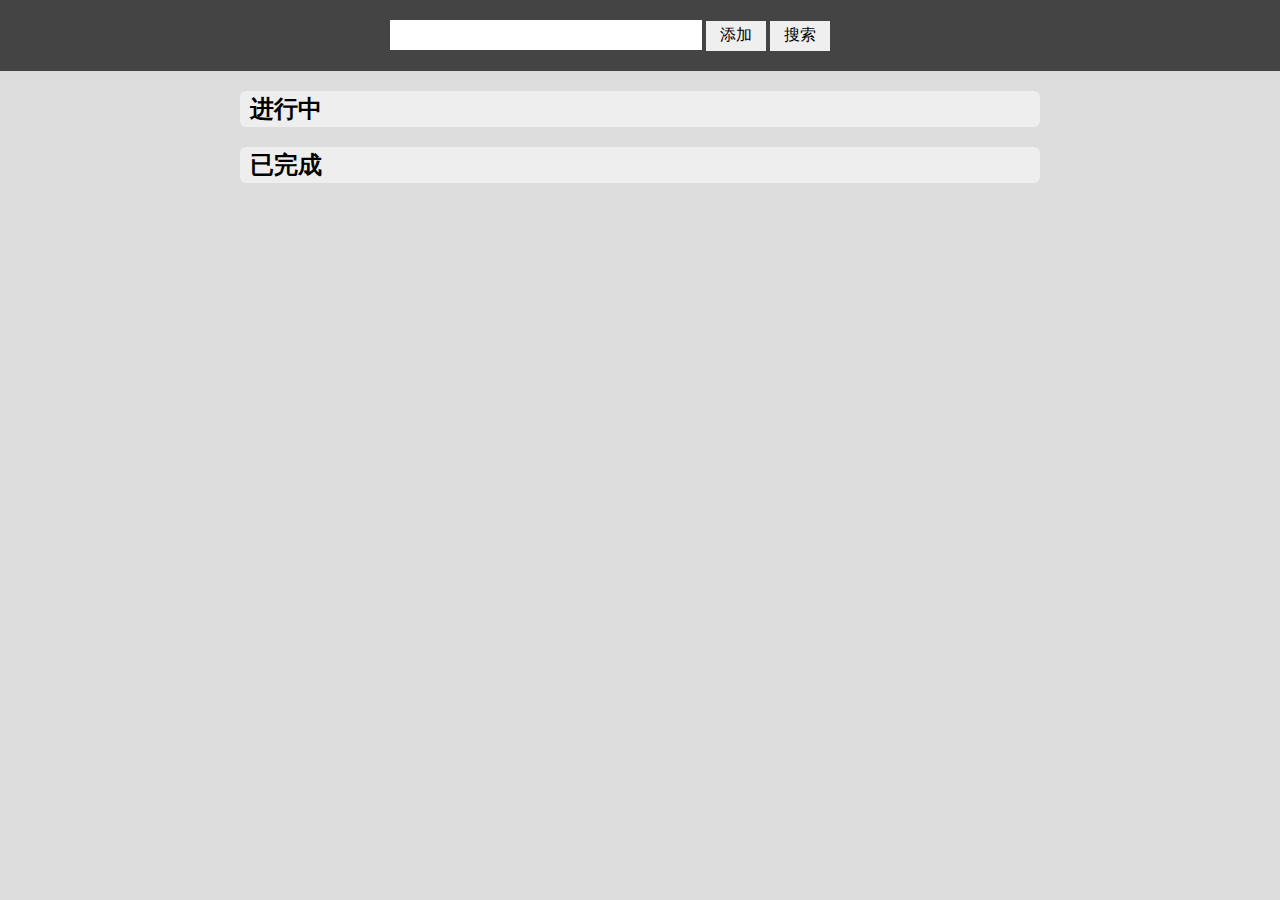
<file: TodolistByJS/index.html>
<!DOCTYPE html>
<html lang="en">
<head>
  <meta charset="UTF-8">
  <meta name="viewport" content="width=device-width, initial-scale=1.0">
  <title>ToDoList</title>
  <link rel="stylesheet" href="style.css">
</head>
<body>
  <div id="container">
    <div id="input">
      <nav>
        <input type="text" class="in" >
        <button class="add">添加</button>
        <button class="sear">搜索</button>
      </nav>
    </div>
    <div id="show">
      <div id="doing">
        <h2>进行中</h2>
        <ul id="doingItem">
          <!-- <li class="clearfix">
            <div class="left">
              <input type="checkbox">
              <span>hhhhh</span>
            </div>
            <div class="right">
              <div class="time">11111</div>
            </div>
          </li> -->
        </ul>
      </div>
      <div id="finished">
        <h2>已完成</h2>
        <ul id="finishItem">
          <li>jiubu</li>
        </ul>
      </div>
    </div>
  </div>
  <script src="script.js"></script>
</body>
</html>
</file>
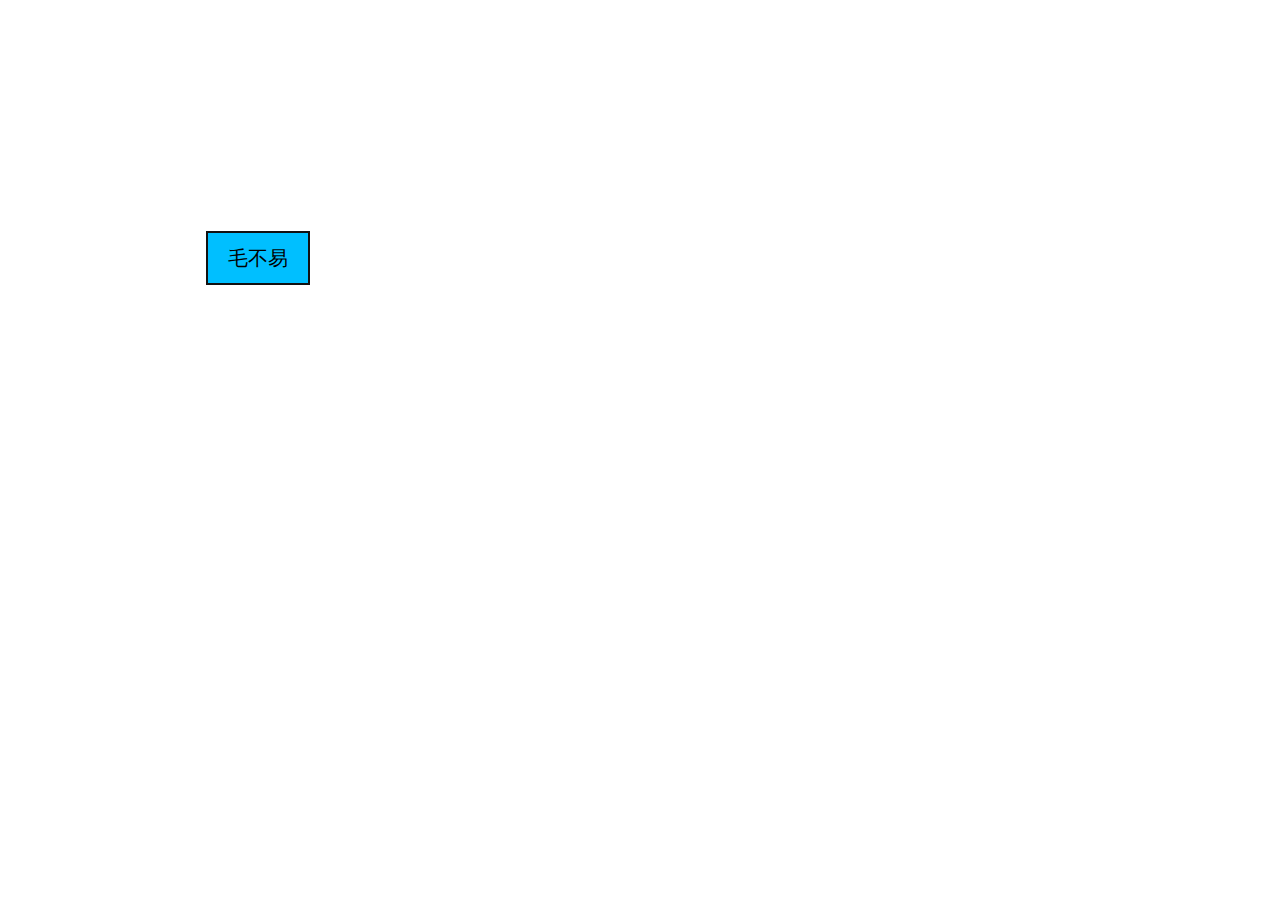
<file: html/1-盒子水平居中.html>
<!DOCTYPE html>
<html lang="en">
<head>
  <meta charset="UTF-8">
  <meta name="viewport" content="width=device-width, initial-scale=1.0">
  <title>三种定位方案实现盒子水平居中</title>
  <style>
    html,body,.father{
      height: 100%;
      overflow: hidden;
    }
    .child{
      width: 100px;
      height: 50px;
      background-color: deepskyblue;
      border: 2px solid #111;
      text-align: center;
      line-height: 50px;
      font-size:20px;
    }

    /* 一、定位 */

    /* .father{
      position: relative;
    } */

    /* 1.这种方式需要给 .child 设置宽高
    并且不利于后期改 .child 的宽高 */
    /* .child{
      position: absolute;
      top: 50%;
      left: 50%;
      margin-left: -50px;
      margin-top: -25px;
    } */

    /* 2.这种方式还是需要设置 .child 的宽高
    只是在更改 .child 的宽高更加方便 */
    /* .child{
      position: absolute;
      top: 0;
      left: 0;
      right: 0;
      bottom: 0;
      margin: auto;
    } */

    /* 3.这种方式即使不设置高也可以，但是不兼容 */
    /* .child{
      position: absolute;
      top: 50%;
      left: 50%;
      transform: translate(-50%, -50%);  //相对于自身偏移 
    } */

    /* ============================================================ */

    /* 二、flex */

    /* .father{
      display: flex;
      justify-content:center;
      align-items:center;
    } */

    /* ============================================================= */

    /* 四、table-cell */
    /* 这种方式是针对文本的所以需要给父元素设置宽高
    子元素要变成行内块级元素 */
    .father{
      display: table-cell;
      vertical-align: middle;
      text-align: center;
      width: 500px;
      height: 500px;
    }
    .child{
      display: inline-block;
    }
  </style>
</head>
<body>
  <div class="father" id="father">
    <div class="child" id="child">
      毛不易
    </div>
  </div>

  <!-- 三、js实现 -->
  <!-- <script>
    let fatherW = father.offsetWidth,
        fatherH = father.offsetHeight,
        childW = child.offsetWidth,
        childH = child.offsetHeight
    father.style.position = 'relative'
    child.style.position = 'absolute'
    child.style.top = (fatherH - childH) / 2 + 'px'
    child.style.left = (fatherW - childW) / 2 + 'px'
  </script> -->
</body>
</html>
</file>
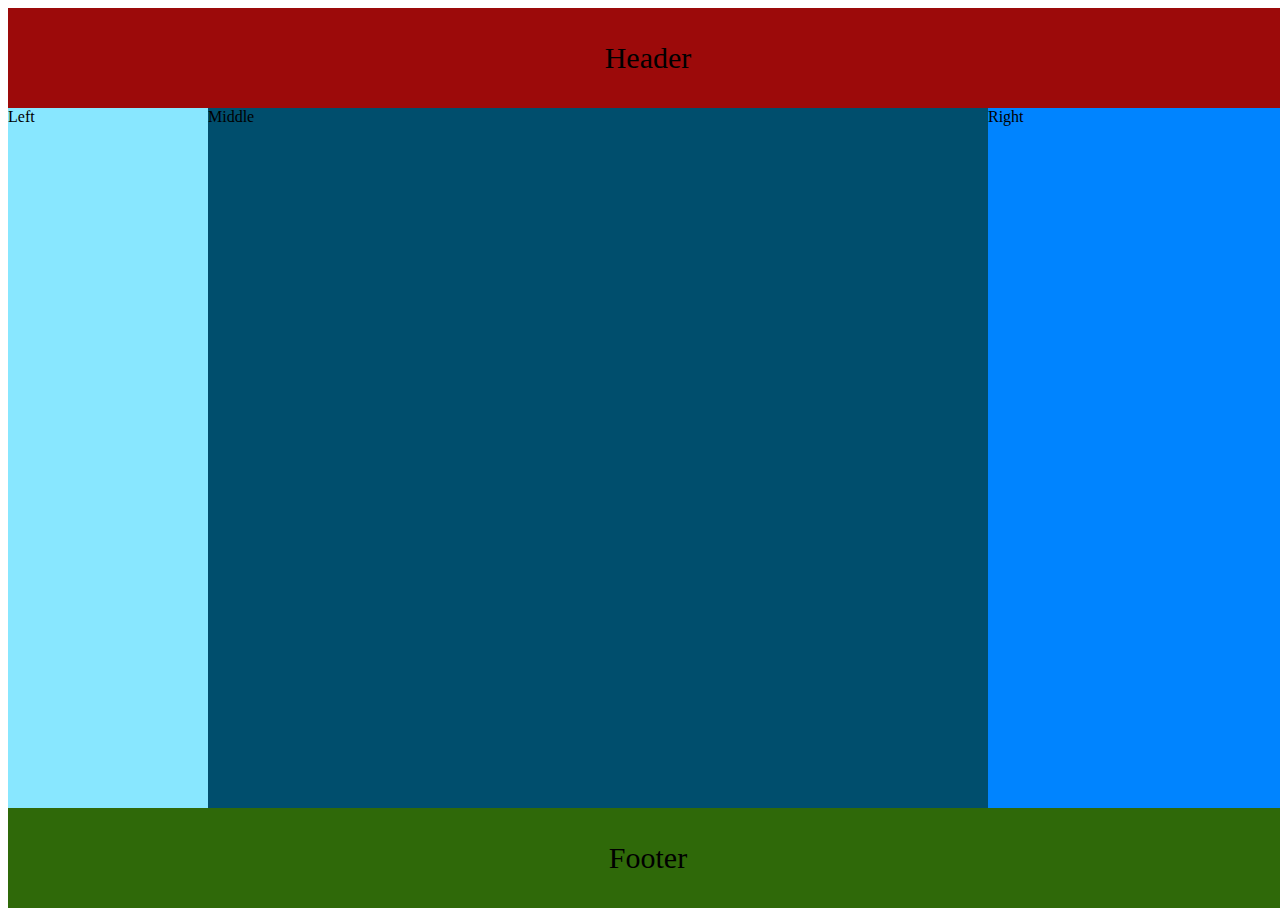
<file: html/2-1-圣杯布局.html>
<!DOCTYPE html>
<html lang="en">
<head>
  <meta charset="UTF-8">
  <meta name="viewport" content="width=device-width, initial-scale=1.0">
  <title>圣杯布局</title>
  <style>
    body{
      width: 100%;
    }
    header{
      height: 100px;
      line-height: 100px;
      text-align: center;
      font-size: 30px;
      background-color: rgb(156, 10, 10);
    }
    footer{
      height: 100px;
      line-height: 100px;
      text-align: center;
      font-size: 30px;
      background-color: rgb(47, 105, 9);
    }
    .clearfix::after{
      content: "";
      visibility: hidden;
      height: 0;
      clear: both;
      display: block;
    }
    .container{
      overflow: hidden;
      padding: 0 300px 0 200px;
    }
    .middle{
      width: 100%;
      float: left;
      background-color: rgb(0, 78, 109);
      min-height: 700px;
    }
    .left{
      width: 200px;
      position: relative;
      float: left;
      background-color: rgb(136, 231, 255);
      margin-left: -100%;
      left: -200px;
      height: 700px;
    }
    .right{
      width: 300px;
      position: relative;
      float: left;
      background-color: rgb(0, 132, 255);
      margin-right:-300px;
      height: 700px;
    }
  </style>
</head>
<body>
  <header>Header</header>
  <div class="container clearfix">
    <div class="middle">Middle</div>
    <div class="left">Left</div>
    <div class="right">Right</div>
  </div>
  <footer>Footer</footer>
</body>
</html>
</file>
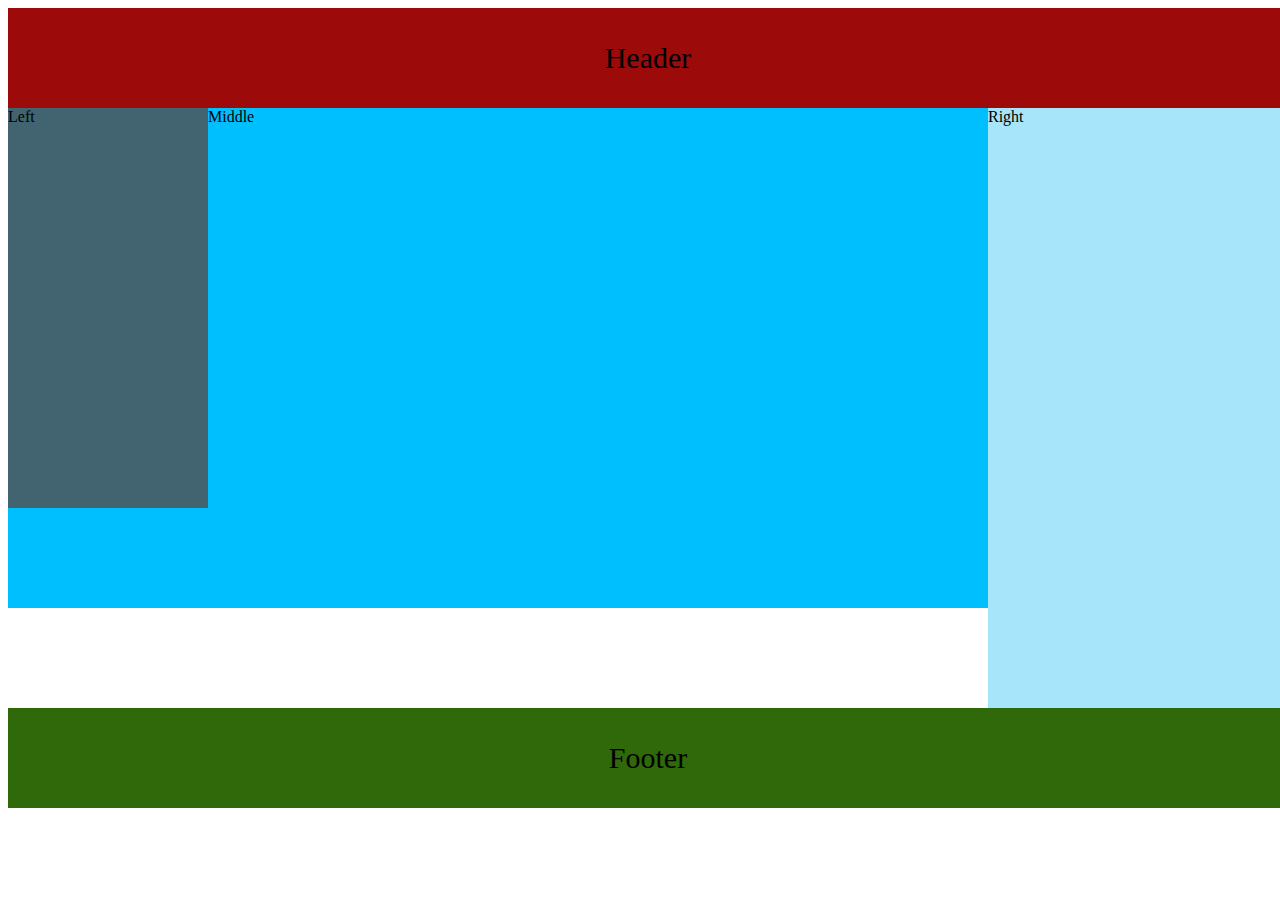
<file: html/2-2-双飞翼布局.html>
<!DOCTYPE html>
<html lang="en">
<head>
  <meta charset="UTF-8">
  <meta name="viewport" content="width=device-width, initial-scale=1.0">
  <title>双飞翼布局</title>
  <style>
    body{
      width: 100%;
    }
    header{
      height: 100px;
      line-height: 100px;
      text-align: center;
      font-size: 30px;
      background-color: rgb(156, 10, 10);
    }
    footer{
      height: 100px;
      line-height: 100px;
      text-align: center;
      font-size: 30px;
      background-color: rgb(47, 105, 9);
    }
    .clearfix::after{
      content: "";
      visibility: hidden;
      height: 0;
      clear: both;
      display: block;
    }
    .container{
      width: 100%;
      background-color: deepskyblue;
      float: left;
      height: 500px;
    }
    .middle{
      padding: 0 300px 0  200px;
    }
    .left{
      width: 200px;
      background-color: rgb(65, 100, 112);
      float: left;
      margin-left: -100%;
      height: 400px;
    }
    .right{
      width: 300px;
      background-color: rgb(167, 229, 250);
      float: left;
      margin-left: -300px;
      height: 600px;
    }
  </style>
</head>
<body>
  <header>Header</header>
  <div class="clearfix">
    <div class="container">
      <div class="middle">Middle</div>
    </div>
    <div class="left">Left</div>
    <div class="right">Right</div>
  </div>
  <footer>Footer</footer>
</body>
</html>
</file>
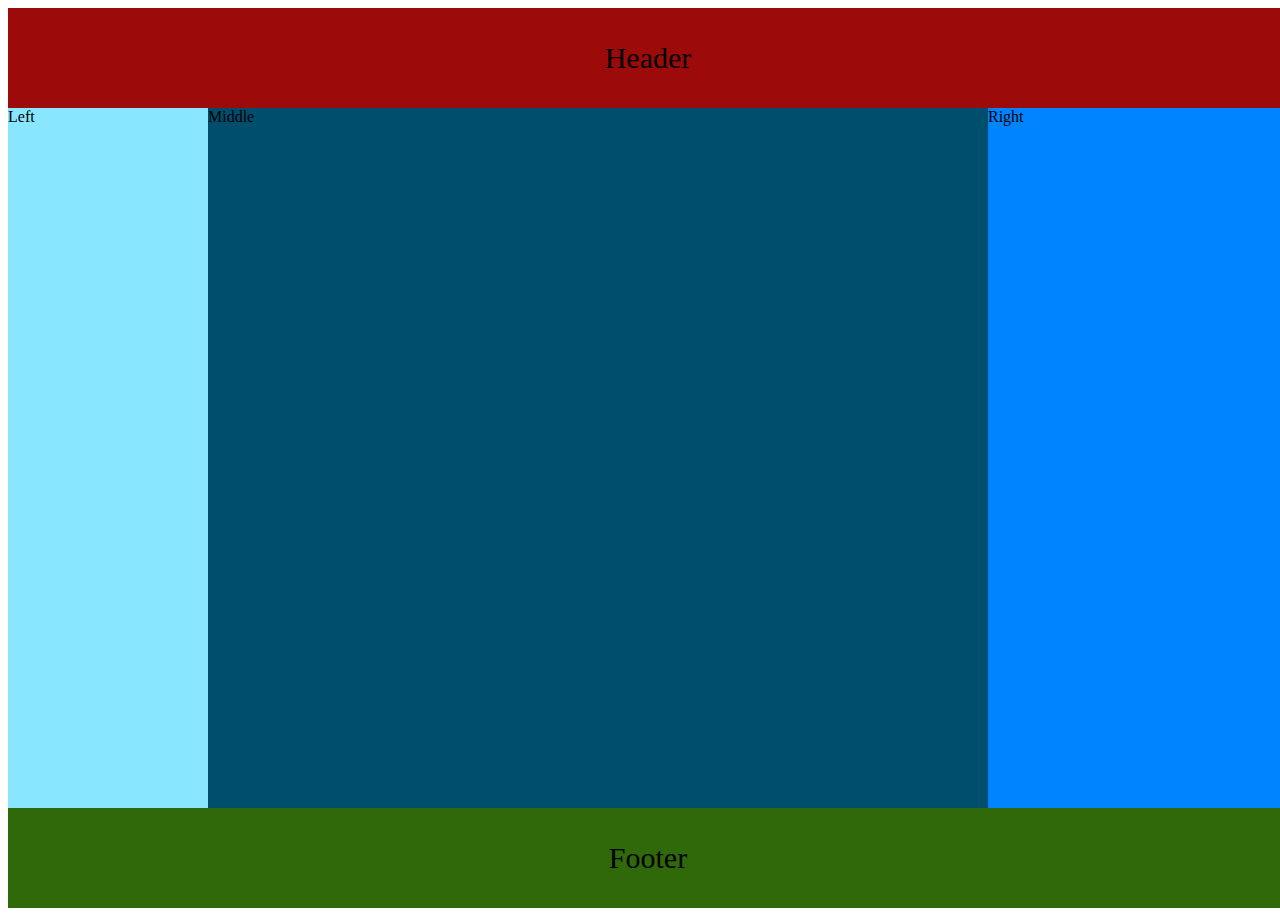
<file: html/2-3-flex三列布局.html>
<!DOCTYPE html>
<html lang="en">
<head>
  <meta charset="UTF-8">
  <meta name="viewport" content="width=device-width, initial-scale=1.0">
  <title>flex实现三列布局</title>
  <style>
    body{
      width: 100%;
    }
    header{
      height: 100px;
      line-height: 100px;
      text-align: center;
      font-size: 30px;
      background-color: rgb(156, 10, 10);
    }
    footer{
      height: 100px;
      line-height: 100px;
      text-align: center;
      font-size: 30px;
      background-color: rgb(47, 105, 9);
    }
    .container{
      display: flex;
    }
    .middle{
      /* width: 100%; */
      flex: 1;
      background-color: rgb(0, 78, 109);
      min-height: 700px;
    }
    .left{
      /* width: 200px; */
      flex: 0 0 200px;
      background-color: rgb(136, 231, 255);
      height: 700px;
    }
    .right{
      /* width: 300px; */
      flex: 0 0 300px;
      background-color: rgb(0, 132, 255);
      height: 700px;
    }
  </style>
</head>
<body>
  <header>Header</header>
  <div class="container">
    <div class="left">Left</div>
    <div class="middle">Middle</div>
    <div class="right">Right</div>
  </div>
  <footer>Footer</footer>
</body>
</html>
</file>
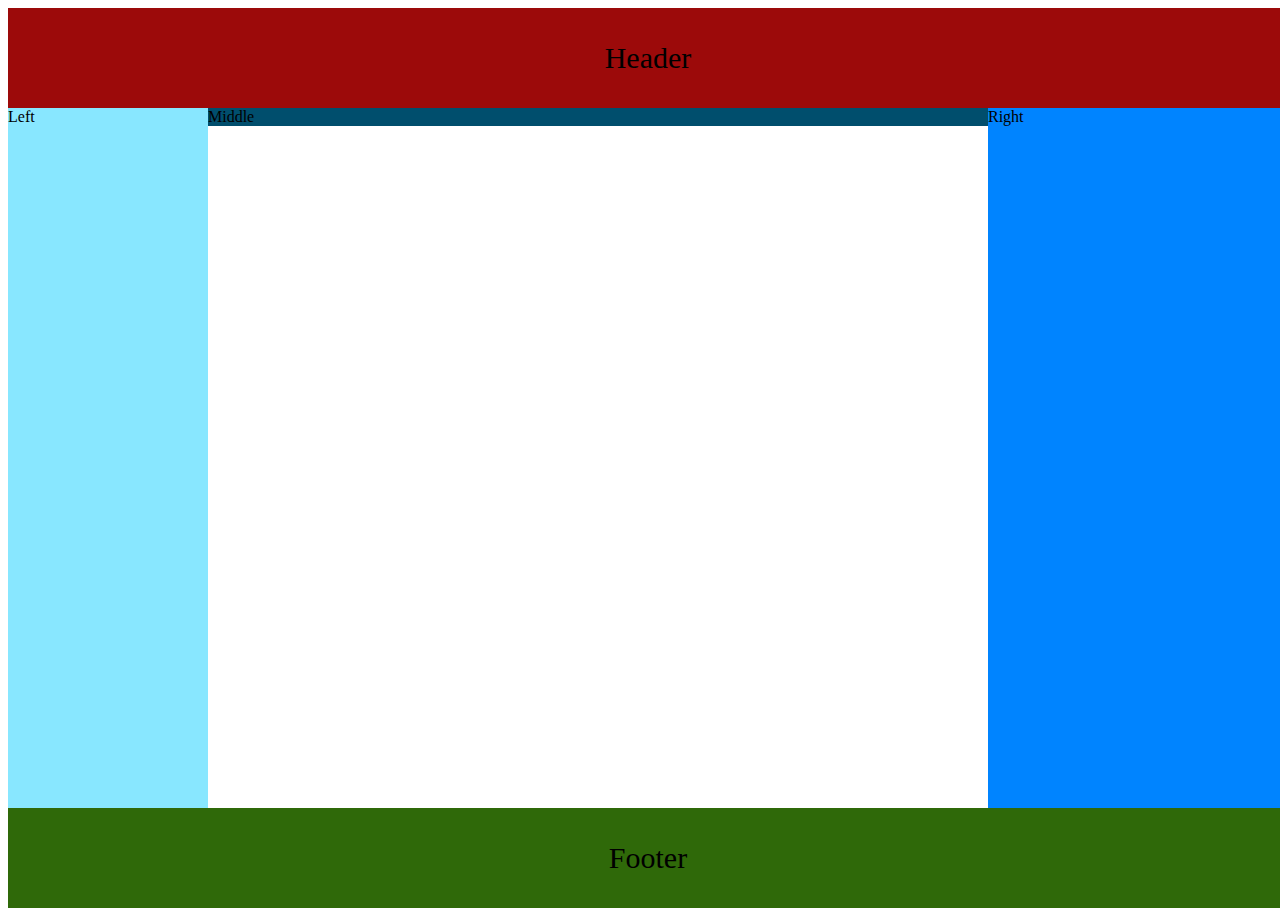
<file: html/2-4-定位三列布局.html>
<!DOCTYPE html>
<html lang="en">
<head>
  <meta charset="UTF-8">
  <meta name="viewport" content="width=device-width, initial-scale=1.0">
  <title>定位实现三列布局</title>
  <style>
        body{
      width: 100%;
    }
    header{
      height: 100px;
      line-height: 100px;
      text-align: center;
      font-size: 30px;
      background-color: rgb(156, 10, 10);
    }
    footer{
      height: 100px;
      line-height: 100px;
      text-align: center;
      font-size: 30px;
      background-color: rgb(47, 105, 9);
    }
    .container{
      position: relative;
      width: 100%;
      height: 700px;
    }
    .middle{
      background-color: rgb(0, 78, 109);
      position: absolute;
      left: 200px;
      right: 300px;
    }
    .left{
      top: 0;
      left: 0;
      position: absolute;
      width: 200px;
      background-color: rgb(136, 231, 255);
      height: 700px;
    }
    .right{
      top: 0;
      right: 0;
      position: absolute;
      width: 300px;
      background-color: rgb(0, 132, 255);
      height: 700px;
    }
  </style>
</head>
<body>
  <header>Header</header>
  <div class="container">
    <div class="middle">Middle</div>
    <div class="left">Left</div>
    <div class="right">Right</div>
  </div>
  <footer>Footer</footer>
</body>
</html>
</file>
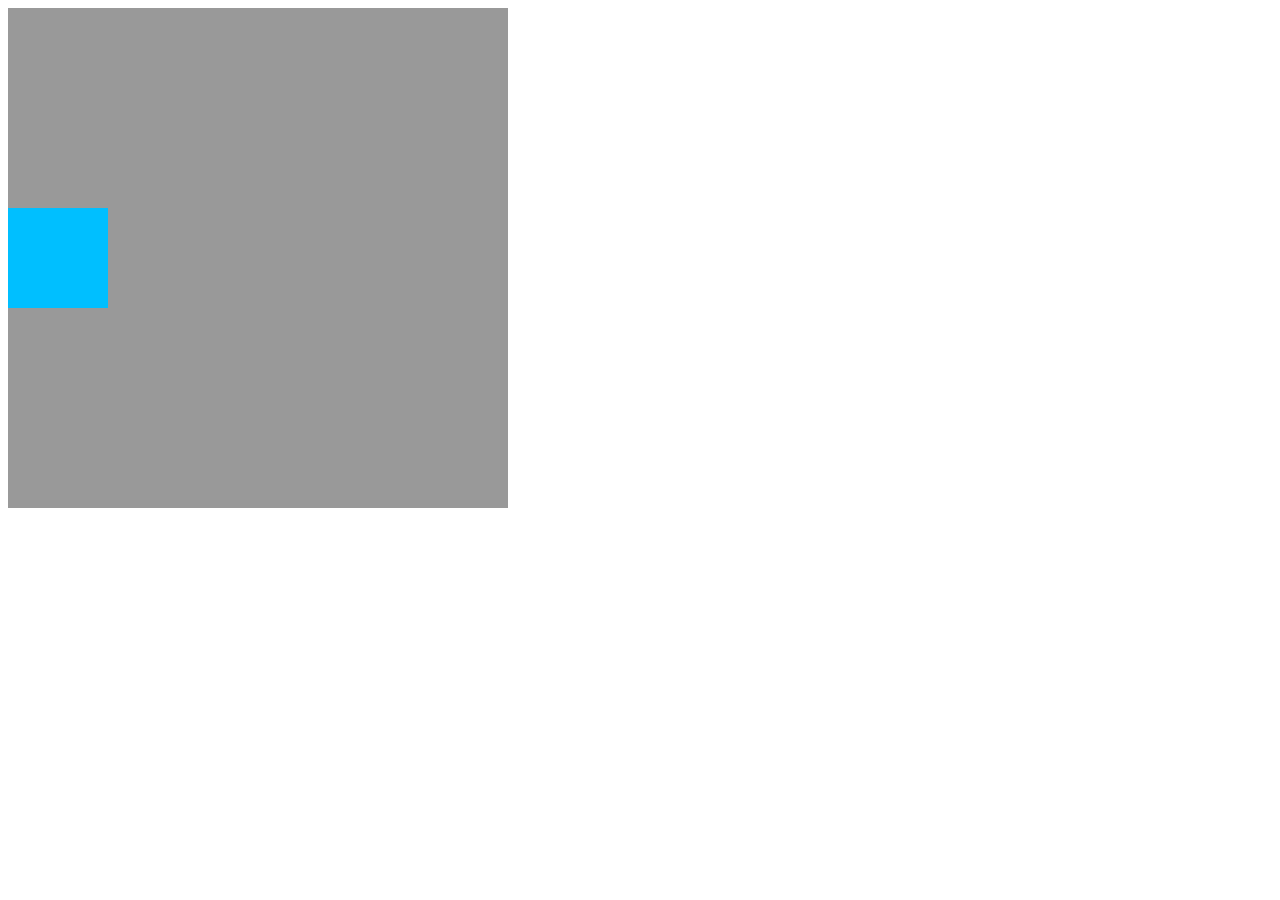
<file: html/center.html>
<!DOCTYPE html>
<html lang="en">
<head>
  <meta charset="UTF-8">
  <meta name="viewport" content="width=device-width, initial-scale=1.0">
  <title>Document</title>
  <style>
    .father{
      background-color: #999;
      width: 500px;
      height: 500px;
      display: table-cell;
      vertical-align: middle;
      text-align: center;

    }
    .child{
      background-color: deepskyblue;
      width: 100px;
      height: 100px;
      vertical-align: middle;

    }
  </style>
</head>
<body>
  <div class="father">
    <div class="child">

    </div>
  </div>
</body>
</html>
</file>
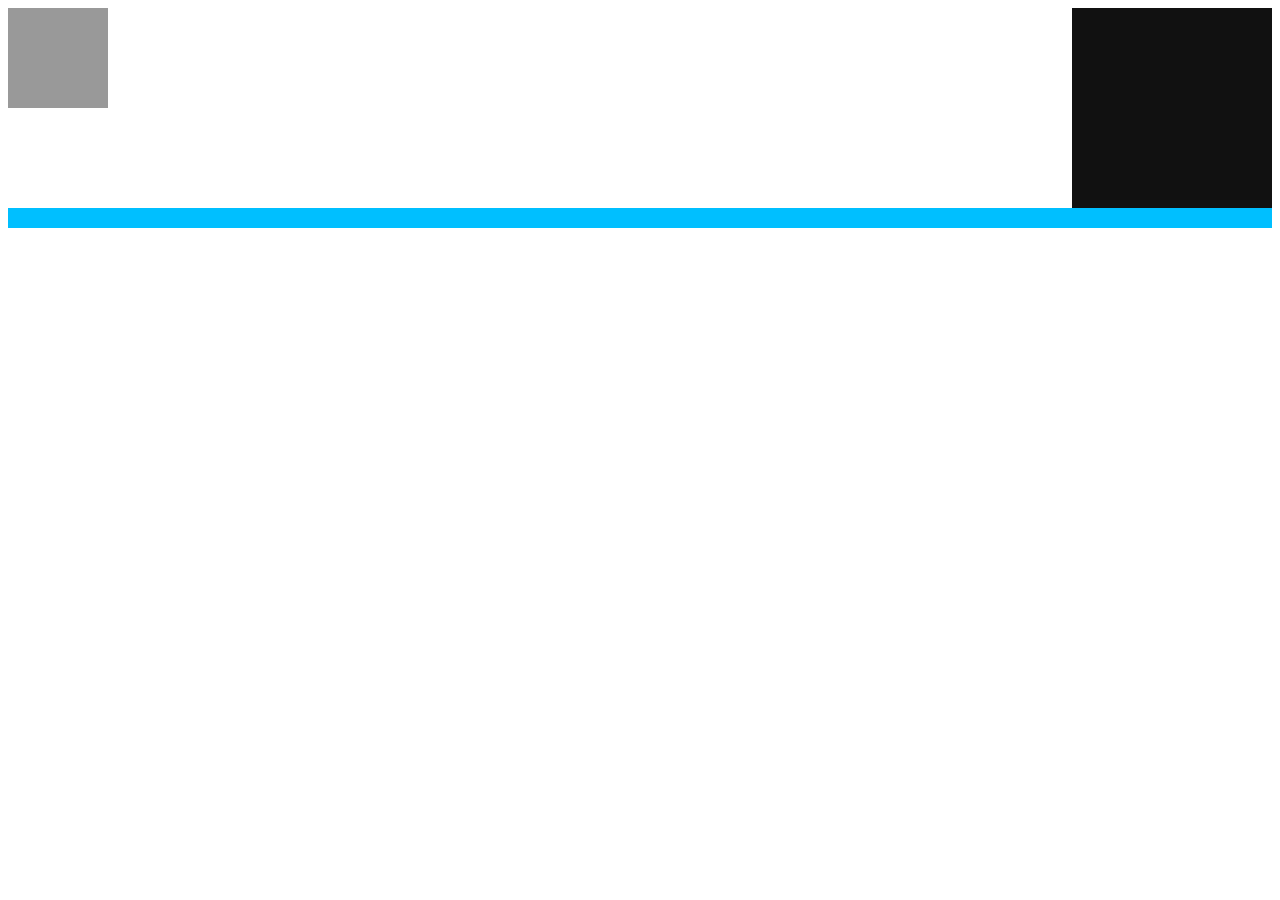
<file: html/clearfix.html>
<!DOCTYPE html>
<html lang="en">
<head>
  <meta charset="UTF-8">
  <meta name="viewport" content="width=device-width, initial-scale=1.0">
  <title>Document</title>
  <style>
    .left{
      width: 100px;
      height: 100px;
      float: left;
      background-color: #999;
    }
    .right{
      width: 200px;
      height: 200px;
      float: right;
      background-color: #111;
    }
    .footer{
      width: 100%;
      height: 20px;
      background-color: deepskyblue;
    }
    .clearfix::after{
      content: "";
      clear: both;
      display: block;
      height: 0;
      visibility: hidden;
    }
    .clearfix{
      *zoom:1;
    }
  </style>
</head>
<body>
  <div class="father clearfix">
    <div class="left">

    </div>
    <div class="right">

    </div>
  </div>
  <div class="footer">

  </div>
</body>
</html>
</file>
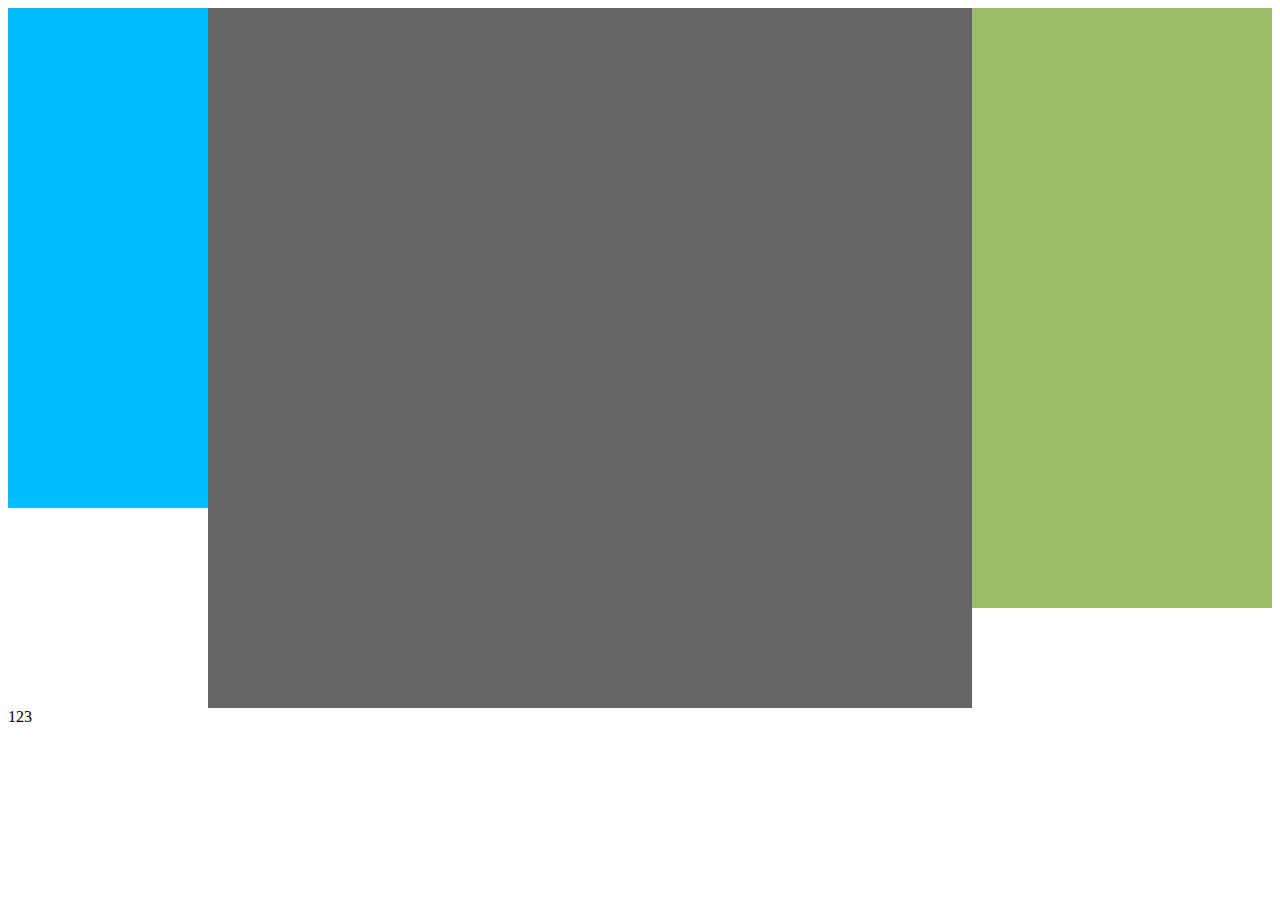
<file: html/三列布局.html>
<!DOCTYPE html>
<html lang="en">
<head>
  <meta charset="UTF-8">
  <meta name="viewport" content="width=device-width, initial-scale=1.0">
  <title>三列布局，中间自适应</title>
  <style>
    .content{
      width: 100%;
      /* display: flex; */
    }
    .left{
      height: 500px;
      width: 200px;
      background-color: deepskyblue;
      float: left;
    }
    .right{
      width: 300px;
      height: 600px;
      background-color: rgb(156, 190, 104);
      float: right;
    }
    .center{
      height: 700px;
      min-width: 100px;
      background-color: #666;
      /* margin: 0 300px 0 200px; */
      /* flex: 1; */
      overflow: hidden;
    }
    .clearfix::after{
      content: "";
      clear: both;
      display: block;
      height: 0;
      visibility: hidden;
    }
  </style>
</head>
<body>
  
  <div class="content clearfix">
    <div class="left"></div>
    <div class="right"></div>
    <div class="center"></div>
  </div>
  123
</body>
</html>
</file>
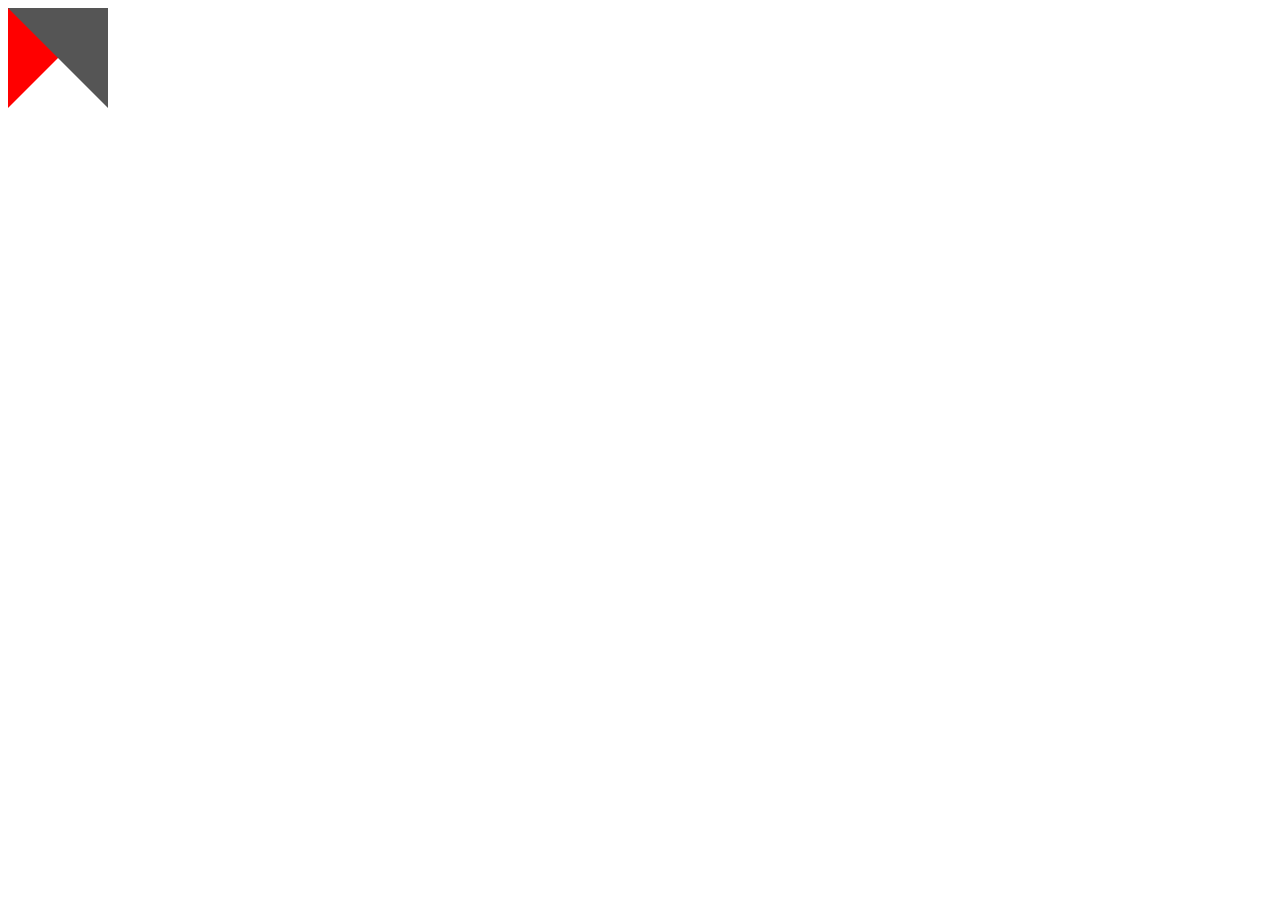
<file: html/三角形.html>
<!DOCTYPE html>
<html lang="en">
<head>
  <meta charset="UTF-8">
  <meta name="viewport" content="width=device-width, initial-scale=1.0">
  <title>三角形</title>
  <style>
    .triangle{
      width: 0;
      height: 0;
      border-top: 50px solid #555;
      border-left: 50px solid red;
      border-right: 50px solid #555;
      border-bottom: 50px solid transparent;
    }
  </style>
</head>
<body>
  <div class="triangle"></div>
</body>
</html>
</file>
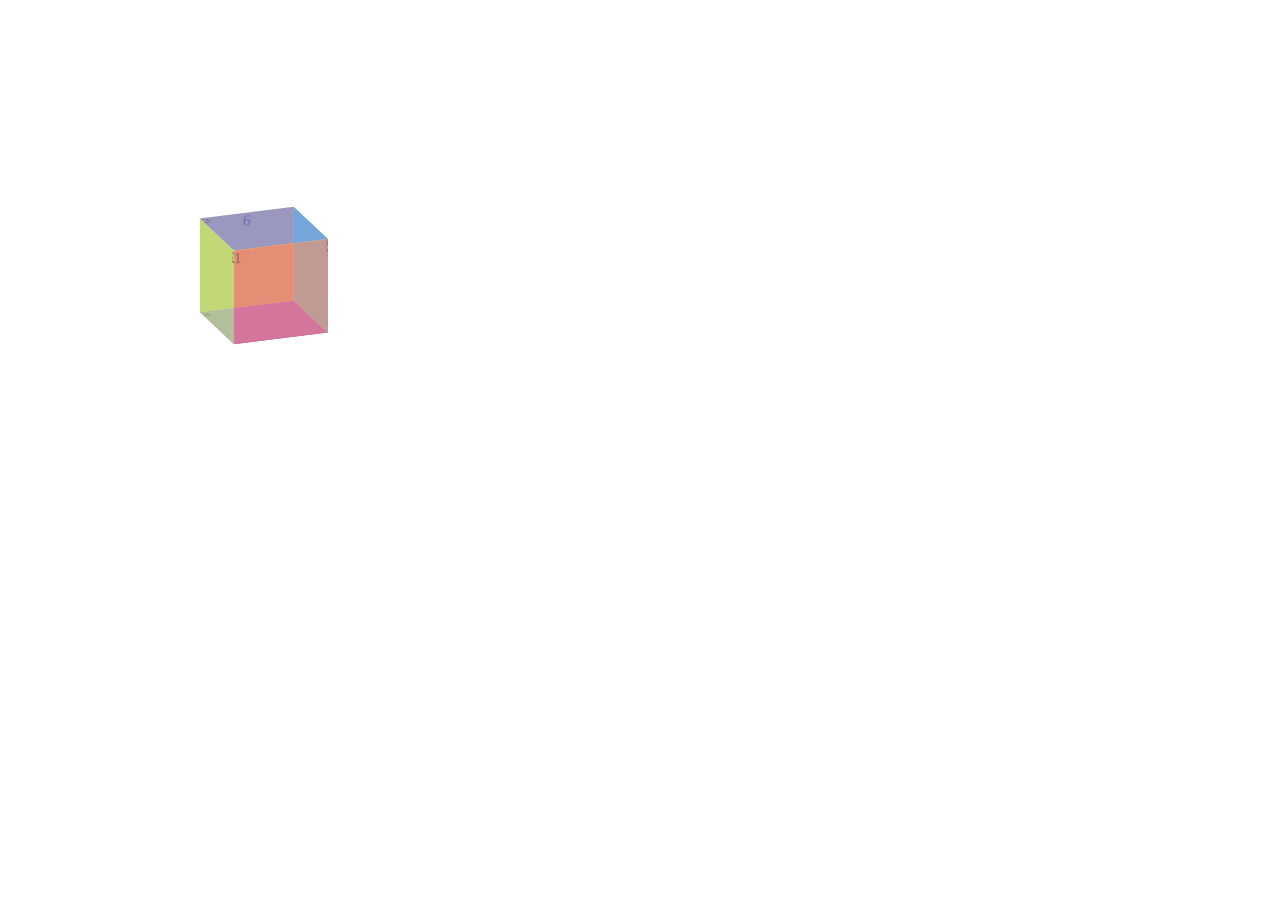
<file: html/立方体.html>
<!DOCTYPE html>
<html lang="en">
<head>
  <meta charset="UTF-8">
  <meta name="viewport" content="width=device-width, initial-scale=1.0">
  <title>Document</title>
  <style>
    .content{
      margin: 200px;
      position: relative;
      transform-style: preserve-3d;
      transform: rotateX(-20deg) rotateY(20deg);
    }
    .font{
      position: absolute;
      width: 100px;
      height: 100px;
      background-color: rgb(218, 72, 72);
      opacity: 0.5;
    }
    .back{
      position: absolute;
      width: 100px;
      height: 100px;
      background-color: rgb(218, 167, 72);
      text-align: center;
      opacity: 0.5;
      transform:translateZ(-100px);
    }
    .left{
      position: absolute;
      width: 100px;
      height: 100px;
      background-color: rgb(150, 218, 72);
      opacity: 0.5;
      transform:translateX(-50px) translateZ(-50px) rotateY(90deg) ;
    }
    .right{
      position: absolute;
      width: 100px;
      height: 100px;
      background-color: rgb(72, 218, 186);
      opacity: 0.5;
      transform:translateX(50px) translateZ(-50px) rotateY(90deg) ;
    }
    .top{
      position: absolute;
      width: 100px;
      height: 100px;
      background-color: rgb(72, 91, 218);
      opacity: 0.5;
      transform:translateY(-50px) translateZ(-50px) rotateX(90deg) ;
    }
    .botton{
      position: absolute;
      width: 100px;
      height: 100px;
      background-color: rgb(157, 72, 218);
      opacity: 0.5;
      transform:translateY(50px) translateZ(-50px) rotateX(90deg) ;
    }
  </style>
</head>
<body>
  <div class="content">
    <div class="font">1</div>
    <div class="back">6</div>
    <div class="left">2</div>
    <div class="right">5</div>
    <div class="top">3</div>
    <div class="botton">4</div>
  </div>
</body>
</html>
</file>
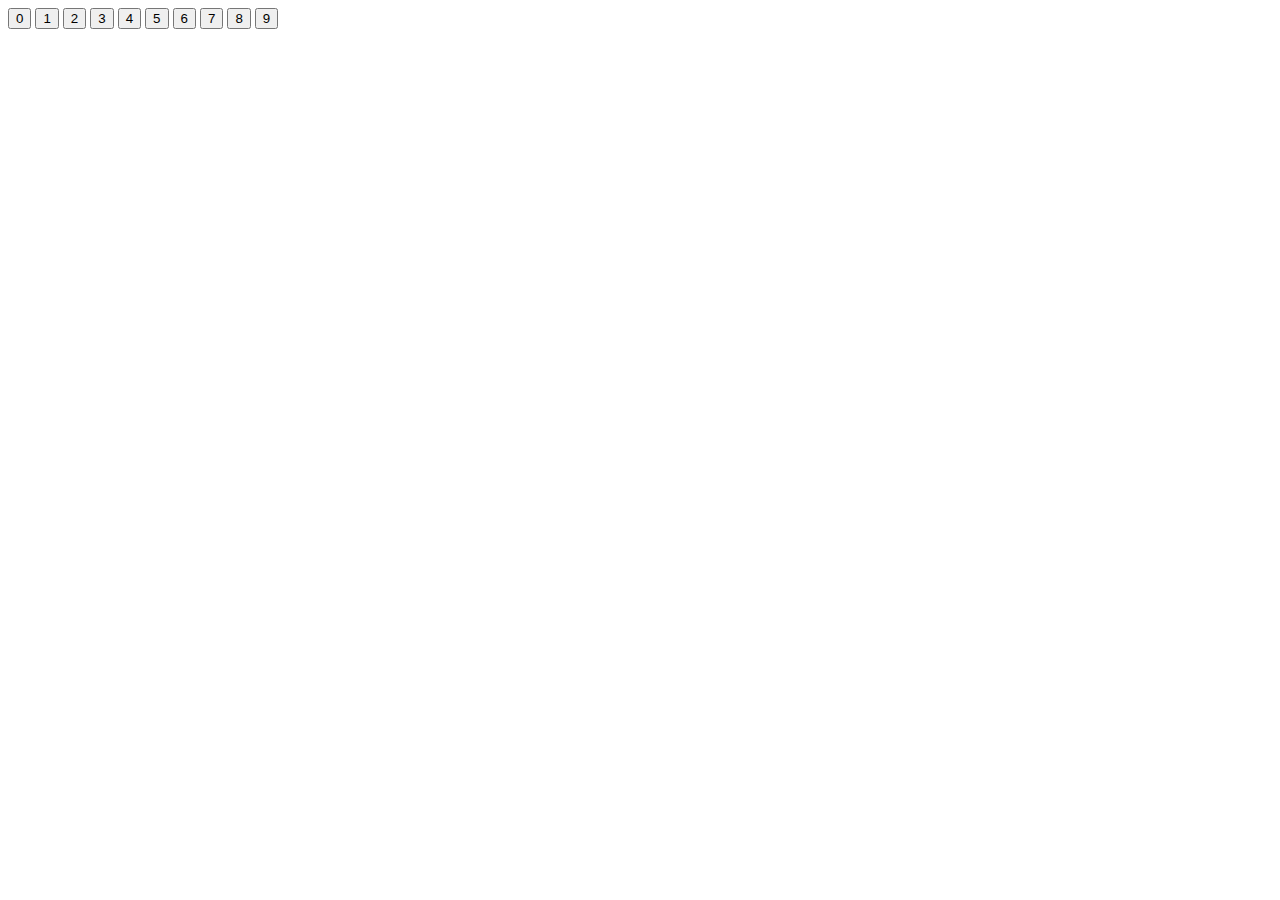
<file: JS/InputIndex.html>
<!DOCTYPE html>
<html lang="en">
<head>
  <meta charset="UTF-8">
  <meta name="viewport" content="width=device-width, initial-scale=1.0">
  <title>获取当前点击的input的index</title>
</head>
<body>
  <input type="button" value="0">
  <input type="button" value="1">
  <input type="button" value="2">
  <input type="button" value="3">
  <input type="button" value="4">
  <input type="button" value="5">
  <input type="button" value="6">
  <input type="button" value="7">
  <input type="button" value="8">
  <input type="button" value="9">
</body>
<script>
  var inputs = document.getElementsByTagName('input');
  //1、利用es6中的let声明变量来实现
  // for(let i = 0; i < inputs.length; i++){
  //   inputs[i].addEventListener('click',function(){
  //     alert(i)
  //   })
  // }
  //2、利用异步
  for(let i = 0; i < inputs.length; i++){
    (function(index){
      inputs[index].addEventListener('click',function(){
        alert(index)
      })
    }(i))
  }
</script>
</html>
</file>
<file: TodolistByJS/style.css>
*{
  margin: 0;
  padding: 0;
  border: none;
  outline: none;
  list-style: none;
}
.left{
  float: left;
}
.right{
  float: right;
}
.clearfix::after{
  content: ' ';
  display: block;
  clear: both;
  height: 0;
}
body{
  background-color: #ddd;
}
#container #input{
  background-color: #444;
}
#container #input nav{
  width: 500px;
  margin: 0 auto;
  padding: 20px 0;
}
#container #input nav .in{
  height: 30px;
  width: 300px;
  padding:0 6px;
  font-size: 16px;
}
#container #input button{
  width: 60px;
  height: 30px;
  font-size: 16px;
  cursor: pointer;
}
#container #input button:hover{
  background-color: #999;
  color: #fff;
}
#container #show{
  width: 800px;
  margin: 10px auto;
}
#container #show h2{
  background-color: #eee;
  margin: 20px 0;
  padding: 2px 10px;
  border-radius: 6px;
}
#container #show  li{
  margin: 6px 20px;
}
#container #show #finishItem li span{
  text-decoration: line-through;
}
#container #show img{
  width: 14px;
  margin-left: 6px;  
  cursor: pointer;
}
</file>
